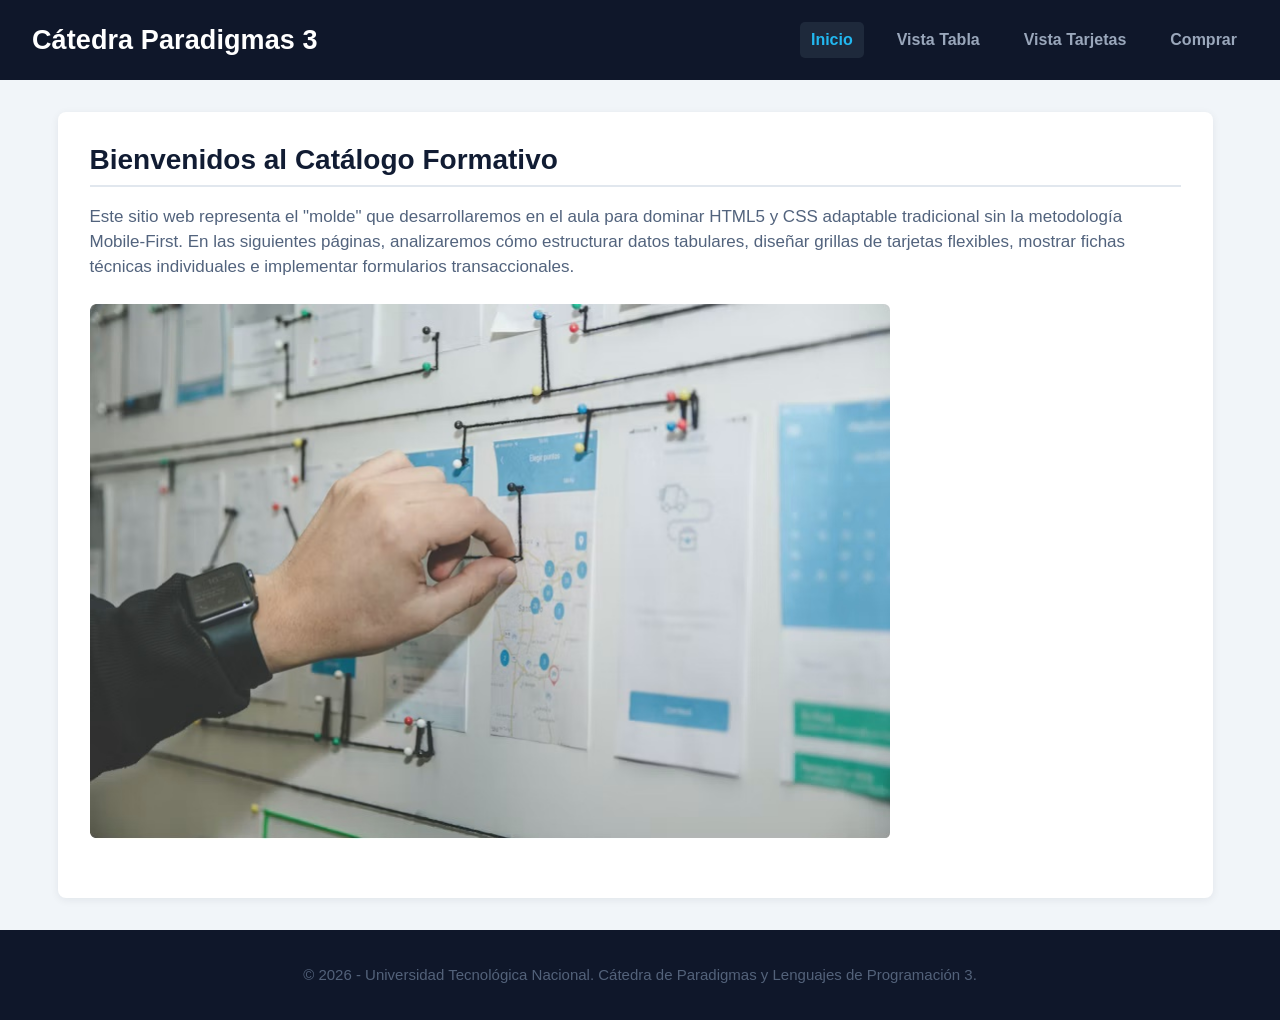
<file: frontend_paradigmas3/index.html>
<!DOCTYPE html>
<html lang="es">
<head>
  <meta charset="UTF-8">
  <meta name="viewport" content="width=device-width, initial-scale=1.0">
  <title>Cátedra Paradigmas 3 - Inicio</title>
  <link rel="stylesheet" href="style.css">
</head>
<body>
  <header class="site-header">
    <h1 class="brand">Cátedra Paradigmas 3</h1>

    <nav class="main-nav" aria-label="Navegación principal">
      <a class="active" href="index.html">Inicio</a>
      <a href="listado_tabla.html">Vista Tabla</a>
      <a href="listado_box.html">Vista Tarjetas</a>
      <a href="comprar.html">Comprar</a>
    </nav>
  </header>

  <main>
    <div class="container">
      <section class="panel content-panel home-panel">
        <h2 class="page-title">Bienvenidos al Catálogo Formativo</h2>

        <p class="lead">
          Este sitio web representa el "molde" que desarrollaremos en el aula para dominar HTML5 y CSS adaptable tradicional sin la metodología Mobile-First. En las siguientes páginas, analizaremos cómo estructurar datos tabulares, diseñar grillas de tarjetas flexibles, mostrar fichas técnicas individuales e implementar formularios transaccionales.
        </p>

        <img class="hero-image" src="assets/portada.jpg" alt="Planificación visual de una interfaz digital">
      </section>
    </div>
  </main>

  <footer class="site-footer">
    © 2026 - Universidad Tecnológica Nacional. Cátedra de Paradigmas y Lenguajes de Programación 3.
  </footer>
</body>
</html>
</file>
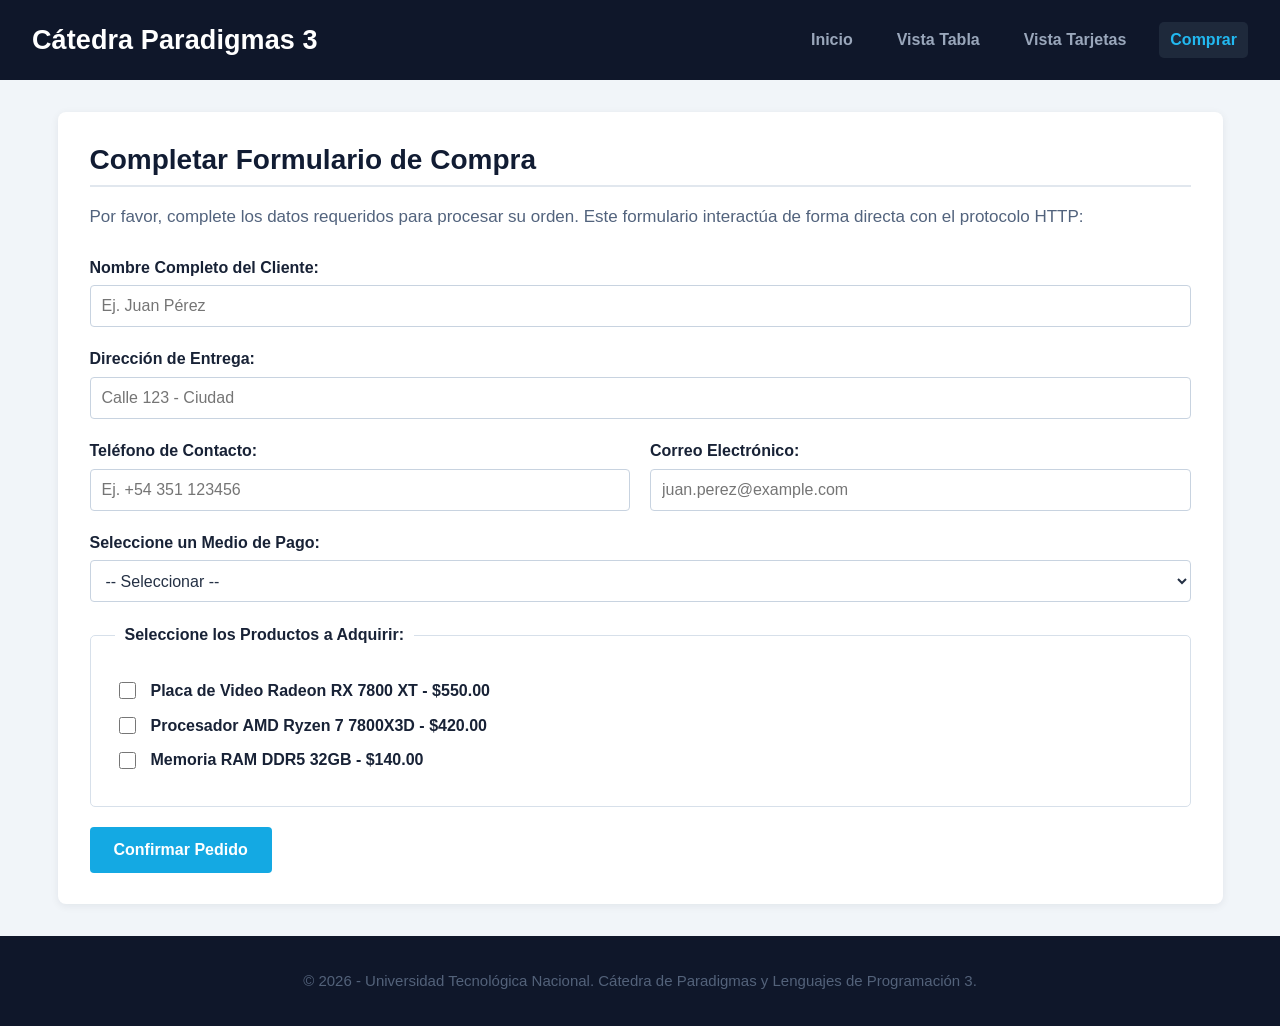
<file: frontend_paradigmas3/comprar.html>
<!DOCTYPE html>
<html lang="es">
<head>
  <meta charset="UTF-8">
  <meta name="viewport" content="width=device-width, initial-scale=1.0">
  <title>Cátedra Paradigmas 3 - Comprar</title>
  <link rel="stylesheet" href="style.css">
</head>
<body>
  <header class="site-header">
    <h1 class="brand">Cátedra Paradigmas 3</h1>

    <nav class="main-nav" aria-label="Navegación principal">
      <a href="index.html">Inicio</a>
      <a href="listado_tabla.html">Vista Tabla</a>
      <a href="listado_box.html">Vista Tarjetas</a>
      <a class="active" href="comprar.html">Comprar</a>
    </nav>
  </header>

  <main>
    <div class="container">
      <section class="panel form-panel">
        <h2 class="page-title">Completar Formulario de Compra</h2>

        <p class="form-intro">
          Por favor, complete los datos requeridos para procesar su orden. Este formulario interactúa de forma directa con el protocolo HTTP:
        </p>

        <form class="purchase-form" action="#" method="post">
          <div class="form-group">
            <label for="nombre">Nombre Completo del Cliente:</label>
            <input id="nombre" name="nombre" type="text" placeholder="Ej. Juan Pérez" required>
          </div>

          <div class="form-group">
            <label for="direccion">Dirección de Entrega:</label>
            <input id="direccion" name="direccion" type="text" placeholder="Calle 123 - Ciudad" required>
          </div>

          <div class="form-row">
            <div class="form-group">
              <label for="telefono">Teléfono de Contacto:</label>
              <input id="telefono" name="telefono" type="tel" placeholder="Ej. +54 351 123456" required>
            </div>

            <div class="form-group">
              <label for="email">Correo Electrónico:</label>
              <input id="email" name="email" type="email" placeholder="juan.perez@example.com" required>
            </div>
          </div>

          <div class="form-group">
            <label for="pago">Seleccione un Medio de Pago:</label>
            <select id="pago" name="medio_pago" required>
              <option value="" selected disabled>-- Seleccionar --</option>
              <option value="credito">Tarjeta de crédito</option>
              <option value="debito">Tarjeta de débito</option>
              <option value="transferencia">Transferencia bancaria</option>
              <option value="efectivo">Efectivo</option>
            </select>
          </div>

          <fieldset class="product-fieldset">
            <legend>Seleccione los Productos a Adquirir:</legend>

            <label class="checkbox-line">
              <input type="checkbox" name="productos[]" value="rx7800xt">
              <span>Placa de Video Radeon RX 7800 XT - $550.00</span>
            </label>

            <label class="checkbox-line">
              <input type="checkbox" name="productos[]" value="ryzen7800x3d">
              <span>Procesador AMD Ryzen 7 7800X3D - $420.00</span>
            </label>

            <label class="checkbox-line">
              <input type="checkbox" name="productos[]" value="ram32gb">
              <span>Memoria RAM DDR5 32GB - $140.00</span>
            </label>
          </fieldset>

          <button class="btn form-submit" type="submit">Confirmar Pedido</button>
        </form>
      </section>
    </div>
  </main>

  <footer class="site-footer">
    © 2026 - Universidad Tecnológica Nacional. Cátedra de Paradigmas y Lenguajes de Programación 3.
  </footer>
</body>
</html>
</file>
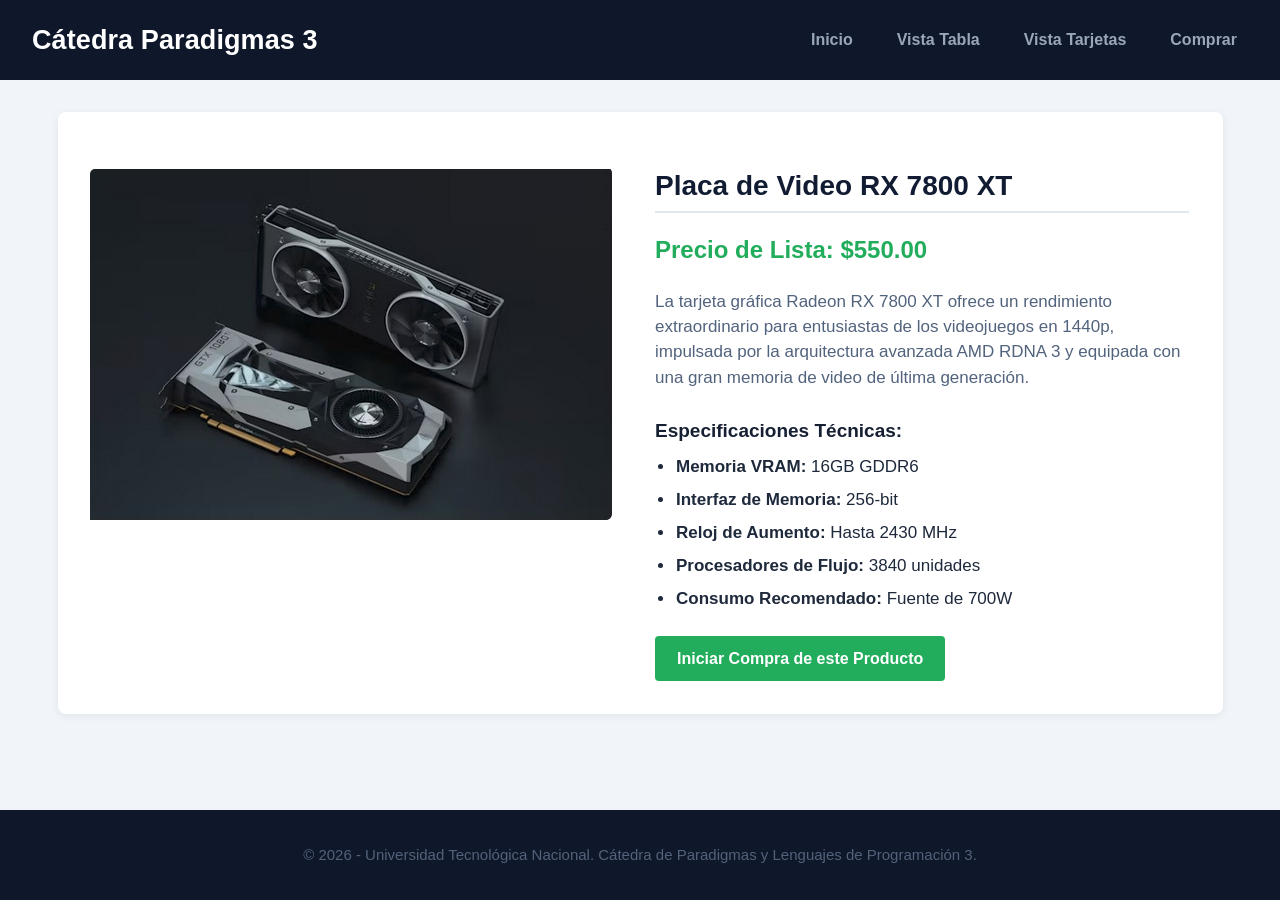
<file: frontend_paradigmas3/detalle.html>
<!DOCTYPE html>
<html lang="es">
<head>
  <meta charset="UTF-8">
  <meta name="viewport" content="width=device-width, initial-scale=1.0">
  <title>Cátedra Paradigmas 3 - Detalle</title>
  <link rel="stylesheet" href="style.css">
</head>
<body>
  <header class="site-header">
    <h1 class="brand">Cátedra Paradigmas 3</h1>

    <nav class="main-nav" aria-label="Navegación principal">
      <a href="index.html">Inicio</a>
      <a href="listado_tabla.html">Vista Tabla</a>
      <a href="listado_box.html">Vista Tarjetas</a>
      <a href="comprar.html">Comprar</a>
    </nav>
  </header>

  <main>
    <div class="container">
      <section class="panel detail-panel">
        <div>
          <img class="detail-image" src="assets/producto.jpg" alt="Placa de Video RX 7800 XT">
        </div>

        <div class="detail-content">
          <h2 class="page-title">Placa de Video RX 7800 XT</h2>
          <p class="detail-price">Precio de Lista: $550.00</p>

          <p class="detail-text">
            La tarjeta gráfica Radeon RX 7800 XT ofrece un rendimiento extraordinario para entusiastas de los videojuegos en 1440p, impulsada por la arquitectura avanzada AMD RDNA 3 y equipada con una gran memoria de video de última generación.
          </p>

          <h3 class="spec-title">Especificaciones Técnicas:</h3>
          <ul class="spec-list">
            <li><strong>Memoria VRAM:</strong> 16GB GDDR6</li>
            <li><strong>Interfaz de Memoria:</strong> 256-bit</li>
            <li><strong>Reloj de Aumento:</strong> Hasta 2430 MHz</li>
            <li><strong>Procesadores de Flujo:</strong> 3840 unidades</li>
            <li><strong>Consumo Recomendado:</strong> Fuente de 700W</li>
          </ul>

          <a class="btn btn-success" href="comprar.html">Iniciar Compra de este Producto</a>
        </div>
      </section>
    </div>
  </main>

  <footer class="site-footer">
    © 2026 - Universidad Tecnológica Nacional. Cátedra de Paradigmas y Lenguajes de Programación 3.
  </footer>
</body>
</html>
</file>
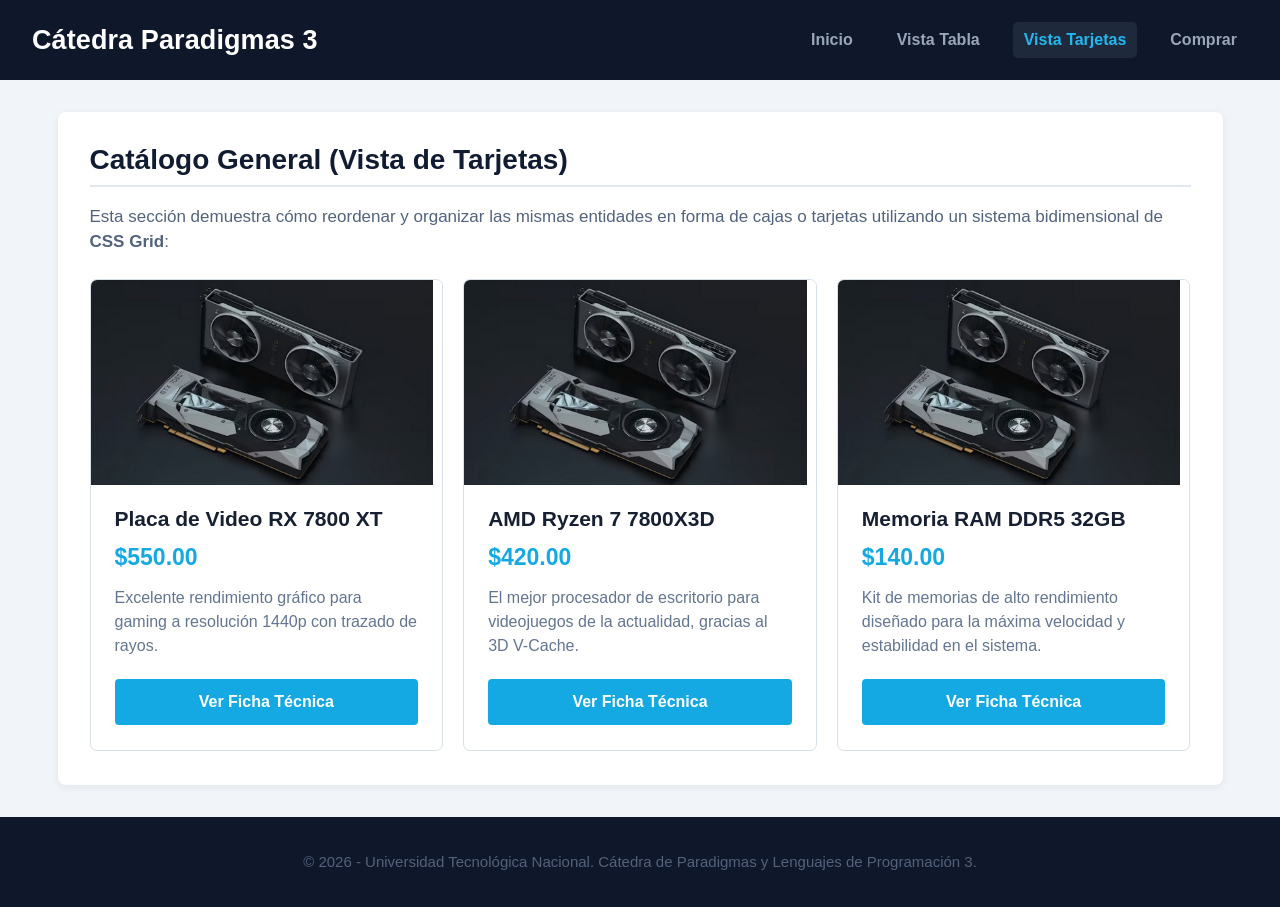
<file: frontend_paradigmas3/listado_box.html>
<!DOCTYPE html>
<html lang="es">
<head>
  <meta charset="UTF-8">
  <meta name="viewport" content="width=device-width, initial-scale=1.0">
  <title>Cátedra Paradigmas 3 - Vista Tarjetas</title>
  <link rel="stylesheet" href="style.css">
</head>
<body>
  <header class="site-header">
    <h1 class="brand">Cátedra Paradigmas 3</h1>

    <nav class="main-nav" aria-label="Navegación principal">
      <a href="index.html">Inicio</a>
      <a href="listado_tabla.html">Vista Tabla</a>
      <a class="active" href="listado_box.html">Vista Tarjetas</a>
      <a href="comprar.html">Comprar</a>
    </nav>
  </header>

  <main>
    <div class="container">
      <section class="panel content-panel">
        <h2 class="page-title">Catálogo General (Vista de Tarjetas)</h2>

        <p class="lead">
          Esta sección demuestra cómo reordenar y organizar las mismas entidades en forma de cajas o tarjetas utilizando un sistema bidimensional de <strong>CSS Grid</strong>:
        </p>

        <div class="card-grid">
          <article class="product-card">
            <img src="assets/producto.jpg" alt="Placa de video RX 7800 XT">
            <div class="product-card-body">
              <h2>Placa de Video RX 7800 XT</h2>
              <p class="price-blue">$550.00</p>
              <p class="description">Excelente rendimiento gráfico para gaming a resolución 1440p con trazado de rayos.</p>
              <a class="btn btn-primary" href="detalle.html">Ver Ficha Técnica</a>
            </div>
          </article>

          <article class="product-card">
            <img src="assets/producto.jpg" alt="AMD Ryzen 7 7800X3D">
            <div class="product-card-body">
              <h2>AMD Ryzen 7 7800X3D</h2>
              <p class="price-blue">$420.00</p>
              <p class="description">El mejor procesador de escritorio para videojuegos de la actualidad, gracias al 3D V-Cache.</p>
              <a class="btn btn-primary" href="detalle.html">Ver Ficha Técnica</a>
            </div>
          </article>

          <article class="product-card">
            <img src="assets/producto.jpg" alt="Memoria RAM DDR5 32GB">
            <div class="product-card-body">
              <h2>Memoria RAM DDR5 32GB</h2>
              <p class="price-blue">$140.00</p>
              <p class="description">Kit de memorias de alto rendimiento diseñado para la máxima velocidad y estabilidad en el sistema.</p>
              <a class="btn btn-primary" href="detalle.html">Ver Ficha Técnica</a>
            </div>
          </article>
        </div>
      </section>
    </div>
  </main>

  <footer class="site-footer">
    © 2026 - Universidad Tecnológica Nacional. Cátedra de Paradigmas y Lenguajes de Programación 3.
  </footer>
</body>
</html>
</file>
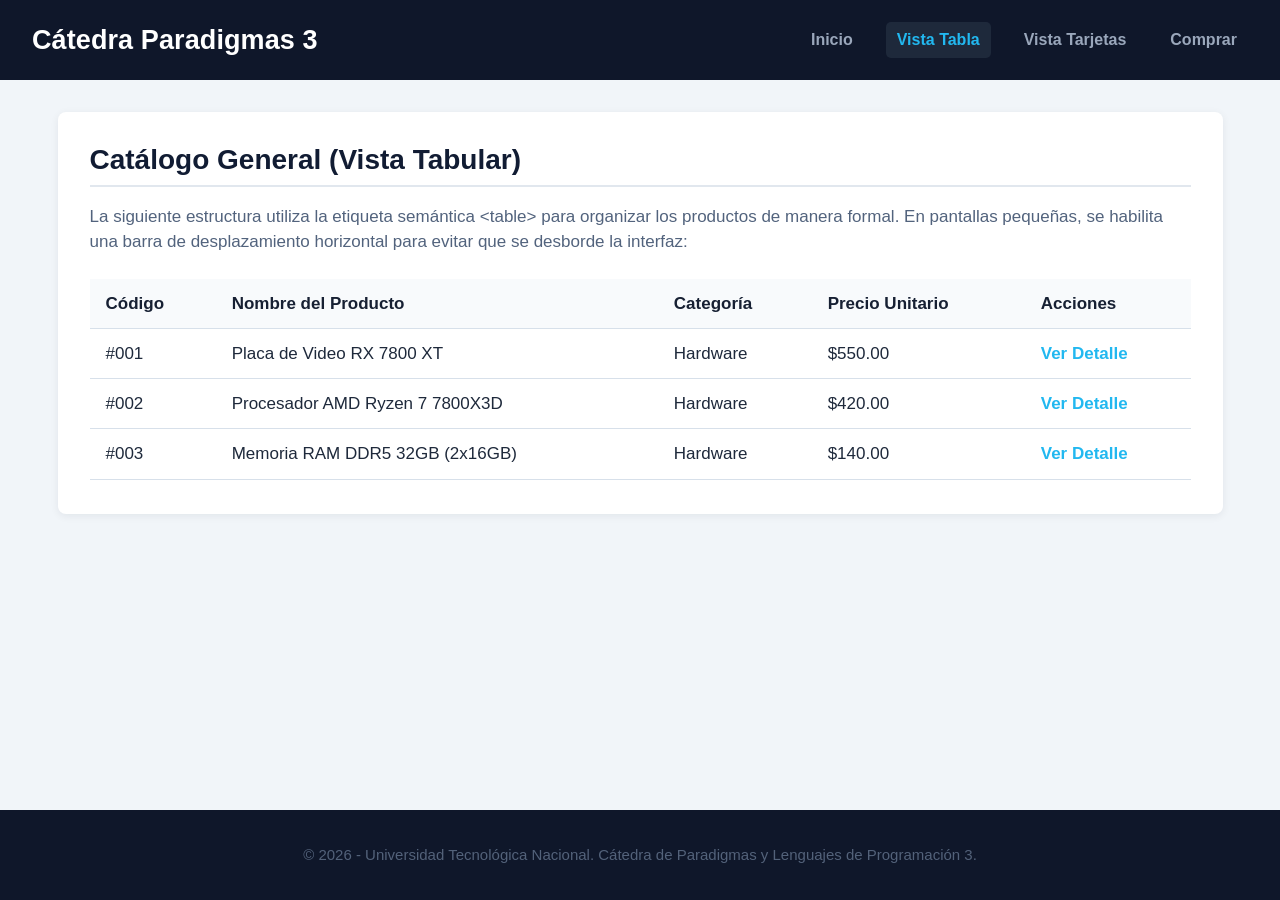
<file: frontend_paradigmas3/listado_tabla.html>
<!DOCTYPE html>
<html lang="es">
<head>
  <meta charset="UTF-8">
  <meta name="viewport" content="width=device-width, initial-scale=1.0">
  <title>Cátedra Paradigmas 3 - Vista Tabla</title>
  <link rel="stylesheet" href="style.css">
</head>
<body>
  <header class="site-header">
    <h1 class="brand">Cátedra Paradigmas 3</h1>

    <nav class="main-nav" aria-label="Navegación principal">
      <a href="index.html">Inicio</a>
      <a class="active" href="listado_tabla.html">Vista Tabla</a>
      <a href="listado_box.html">Vista Tarjetas</a>
      <a href="comprar.html">Comprar</a>
    </nav>
  </header>

  <main>
    <div class="container">
      <section class="panel content-panel">
        <h2 class="page-title">Catálogo General (Vista Tabular)</h2>

        <p class="lead">
          La siguiente estructura utiliza la etiqueta semántica &lt;table&gt; para organizar los productos de manera formal. En pantallas pequeñas, se habilita una barra de desplazamiento horizontal para evitar que se desborde la interfaz:
        </p>

        <div class="table-wrap">
          <table class="product-table">
            <thead>
              <tr>
                <th>Código</th>
                <th>Nombre del Producto</th>
                <th>Categoría</th>
                <th>Precio Unitario</th>
                <th>Acciones</th>
              </tr>
            </thead>
            <tbody>
              <tr>
                <td>#001</td>
                <td>Placa de Video RX 7800 XT</td>
                <td>Hardware</td>
                <td>$550.00</td>
                <td><a class="detail-link" href="detalle.html">Ver Detalle</a></td>
              </tr>
              <tr>
                <td>#002</td>
                <td>Procesador AMD Ryzen 7 7800X3D</td>
                <td>Hardware</td>
                <td>$420.00</td>
                <td><a class="detail-link" href="detalle.html">Ver Detalle</a></td>
              </tr>
              <tr>
                <td>#003</td>
                <td>Memoria RAM DDR5 32GB (2x16GB)</td>
                <td>Hardware</td>
                <td>$140.00</td>
                <td><a class="detail-link" href="detalle.html">Ver Detalle</a></td>
              </tr>
            </tbody>
          </table>
        </div>
      </section>
    </div>
  </main>

  <footer class="site-footer">
    © 2026 - Universidad Tecnológica Nacional. Cátedra de Paradigmas y Lenguajes de Programación 3.
  </footer>
</body>
</html>
</file>
<file: frontend_paradigmas3/style.css>
:root {
  --navy: #0f172a;
  --navy-soft: #1e293b;
  --page-bg: #f1f5f9;
  --card-bg: #ffffff;
  --text: #1e293b;
  --muted: #52637d;
  --border: #d7e0ea;
  --cyan: #14a9e3;
  --cyan-bright: #22b8f0;
  --green: #22ad5c;
  --footer-text: #53627a;
}

* {
  box-sizing: border-box;
}

html,
body {
  margin: 0;
  min-height: 100%;
}

body {
  min-height: 100vh;
  display: flex;
  flex-direction: column;
  font-family: Arial, Helvetica, sans-serif;
  color: var(--text);
  background: var(--page-bg);
  font-size: 17px;
  line-height: 1.48;
}

a {
  color: inherit;
}

.site-header {
  min-height: 80px;
  display: flex;
  align-items: center;
  justify-content: space-between;
  gap: 30px;
  padding: 0 32px;
  background: var(--navy);
  color: #fff;
}

.brand {
  margin: 0;
  font-size: 27px;
  line-height: 1;
  font-weight: 800;
  letter-spacing: 0.1px;
  white-space: nowrap;
}

.main-nav {
  display: flex;
  align-items: center;
  gap: 22px;
  font-size: 16px;
  font-weight: 700;
}

.main-nav a {
  display: inline-block;
  padding: 6px 11px;
  border-radius: 5px;
  color: #9aa7bb;
  text-decoration: none;
  transition: 0.15s ease;
}

.main-nav a:hover,
.main-nav a.active {
  color: var(--cyan-bright);
  background: var(--navy-soft);
}

main {
  flex: 1;
  width: 100%;
  padding: 32px 20px;
}

.container {
  width: min(1165px, calc(100% - 20px));
  margin: 0 auto;
}

.panel {
  background: var(--card-bg);
  border-radius: 8px;
  box-shadow: 0 2px 9px rgba(15, 23, 42, 0.07);
}

.content-panel {
  padding: 31px 32px 34px;
}

.page-title {
  margin: 0;
  padding-bottom: 8px;
  border-bottom: 2px solid #e1e7ee;
  color: #111c33;
  font-size: 28px;
  line-height: 1.2;
  font-weight: 800;
}

.lead {
  margin: 17px 0 25px;
  color: #52637d;
  font-size: 17px;
}

/* Portada */
.home-panel {
  max-width: 1155px;
  min-height: 786px;
}

.hero-image {
  display: block;
  width: min(800px, 100%);
  aspect-ratio: 799 / 534;
  object-fit: cover;
  margin-top: 16px;
  border-radius: 6px;
}

/* Tabla */
.table-wrap {
  overflow-x: auto;
}

.product-table {
  width: 100%;
  border-collapse: collapse;
  min-width: 790px;
  font-size: 17px;
}

.product-table th,
.product-table td {
  padding: 12px 16px;
  border-bottom: 1px solid var(--border);
  text-align: left;
}

.product-table th {
  background: #f8fafc;
  color: #172033;
  font-weight: 800;
}

.detail-link {
  color: var(--cyan-bright);
  font-weight: 800;
  text-decoration: none;
}

.detail-link:hover {
  text-decoration: underline;
}

/* Tarjetas */
.card-grid {
  display: grid;
  grid-template-columns: repeat(3, minmax(0, 1fr));
  gap: 20px;
}

.product-card {
  overflow: hidden;
  display: flex;
  flex-direction: column;
  min-width: 0;
  border: 1px solid var(--border);
  border-radius: 7px;
  background: #fff;
}

.product-card img {
  width: 100%;
  height: 205px;
  object-fit: cover;
  display: block;
}

.product-card-body {
  display: flex;
  flex-direction: column;
  flex: 1;
  padding: 21px 24px 25px;
}

.product-card h2 {
  margin: 0 0 8px;
  color: #172033;
  font-size: 21px;
  line-height: 1.25;
  font-weight: 800;
}

.price-blue {
  margin: 0 0 12px;
  color: var(--cyan);
  font-size: 23px;
  font-weight: 800;
}

.product-card p.description {
  margin: 0 0 22px;
  color: #637591;
  font-size: 16px;
  line-height: 1.48;
}

.btn {
  display: inline-block;
  border: 0;
  border-radius: 4px;
  padding: 11px 22px;
  font: inherit;
  font-size: 16px;
  font-weight: 800;
  text-align: center;
  text-decoration: none;
  cursor: pointer;
}

.btn-primary {
  margin-top: auto;
  width: 100%;
  color: #fff;
  background: var(--cyan);
}

.btn-primary:hover {
  background: #0798cf;
}

.btn-success {
  color: #fff;
  background: var(--green);
}

.btn-success:hover {
  background: #199a4e;
}

/* Detalle */
.detail-panel {
  display: grid;
  grid-template-columns: 1fr 1fr;
  gap: 30px;
  padding: 57px 32px 33px;
}

.detail-image {
  width: 100%;
  height: 359px;
  object-fit: cover;
  border-radius: 5px;
}

.detail-content {
  padding-right: 2px;
}

.detail-content .page-title {
  font-size: 28px;
}

.detail-price {
  margin: 19px 0 22px;
  color: var(--green);
  font-size: 24px;
  font-weight: 800;
}

.detail-text {
  margin: 0 0 27px;
  color: #52637d;
}

.spec-title {
  margin: 0 0 9px;
  color: #172033;
  font-size: 19px;
}

.spec-list {
  margin: 0 0 24px 20px;
  padding: 0;
}

.spec-list li {
  margin: 8px 0;
  padding-left: 1px;
}

/* Formulario */
.form-panel {
  padding: 31px 32px 31px;
}

.form-intro {
  margin: 17px 0 27px;
  color: #52637d;
}

.purchase-form {
  display: grid;
  gap: 20px;
}

.form-group {
  display: flex;
  flex-direction: column;
  gap: 6px;
}

.form-row {
  display: grid;
  grid-template-columns: 1fr 1fr;
  gap: 20px;
}

label,
legend {
  color: #182236;
  font-weight: 800;
  font-size: 16px;
}

input[type="text"],
input[type="tel"],
input[type="email"],
select {
  width: 100%;
  height: 42px;
  padding: 8px 11px;
  border: 1px solid #c8d3e0;
  border-radius: 4px;
  background: #fff;
  color: #243044;
  font: inherit;
  font-size: 16px;
  outline: none;
}

input:focus,
select:focus {
  border-color: var(--cyan);
  box-shadow: 0 0 0 2px rgba(20, 169, 227, 0.12);
}

.product-fieldset {
  margin: 1px 0 0;
  padding: 21px 24px 23px;
  border: 1px solid var(--border);
  border-radius: 5px;
}

.product-fieldset legend {
  padding: 0 10px;
}

.checkbox-line {
  display: flex;
  align-items: center;
  gap: 12px;
  margin: 11px 0;
  font-weight: 800;
  font-size: 16px;
}

.checkbox-line input {
  width: 17px;
  height: 17px;
  accent-color: var(--cyan);
}

.form-submit {
  justify-self: start;
  background: var(--cyan);
  color: #fff;
  padding: 11px 24px;
}

/* Pie */
.site-footer {
  min-height: 90px;
  display: flex;
  align-items: center;
  justify-content: center;
  padding: 20px;
  background: var(--navy);
  color: var(--footer-text);
  font-size: 15px;
  text-align: center;
}

@media (max-width: 900px) {
  .site-header {
    align-items: flex-start;
    flex-direction: column;
    padding-top: 20px;
    padding-bottom: 18px;
  }

  .main-nav {
    flex-wrap: wrap;
    gap: 8px;
  }

  .card-grid,
  .detail-panel,
  .form-row {
    grid-template-columns: 1fr;
  }

  .detail-image {
    height: auto;
  }
}

@media (max-width: 600px) {
  body {
    font-size: 16px;
  }

  .site-header {
    padding-left: 18px;
    padding-right: 18px;
  }

  .brand {
    font-size: 24px;
  }

  main {
    padding: 20px 10px;
  }

  .container {
    width: 100%;
  }

  .content-panel,
  .form-panel,
  .detail-panel {
    padding: 22px 18px;
  }

  .page-title,
  .detail-content .page-title {
    font-size: 24px;
  }

  .product-card img {
    height: auto;
    aspect-ratio: 16 / 9;
  }
}
</file>
